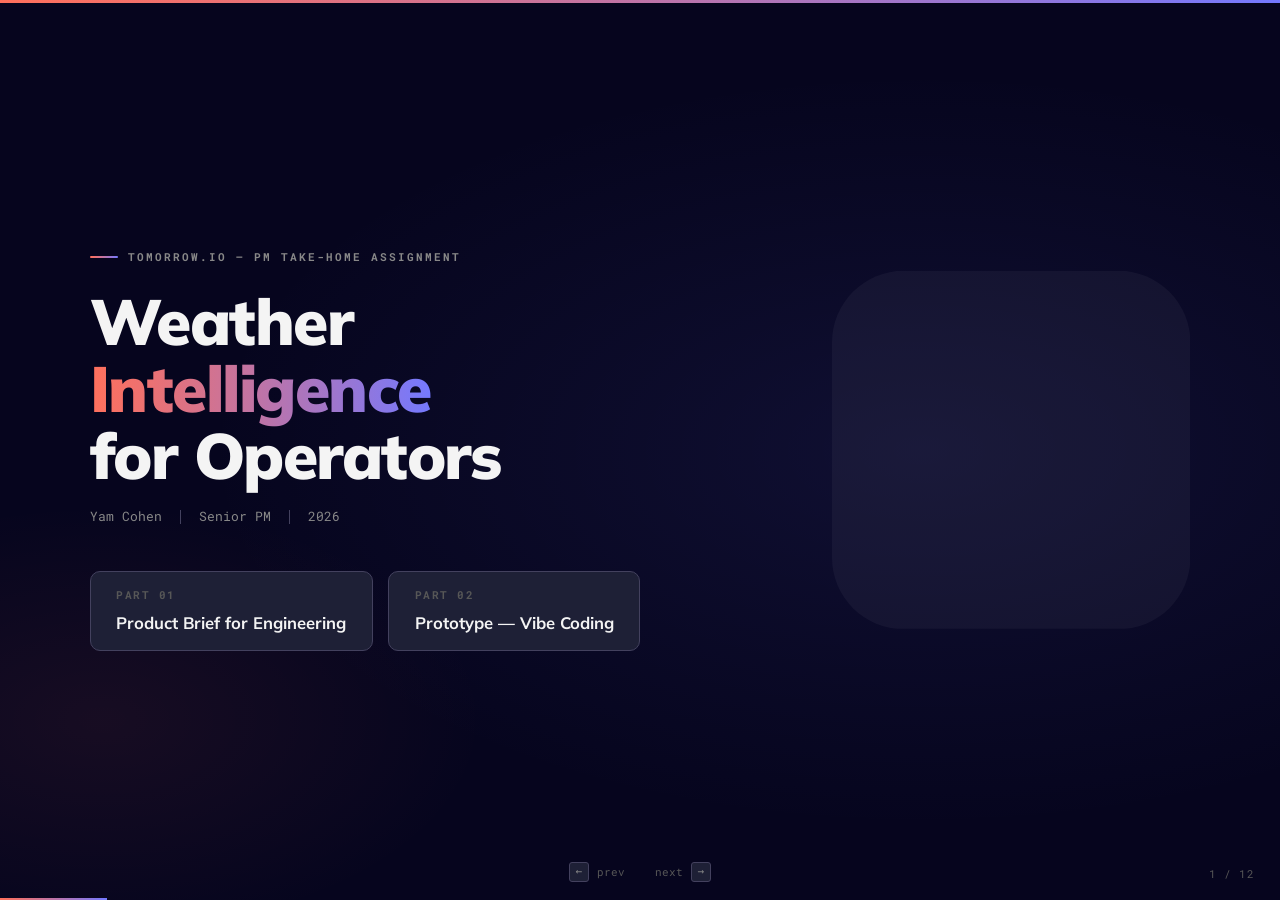
<file: presentation.html>
<!DOCTYPE html>
<html lang="en">
<head>
<meta charset="UTF-8">
<meta name="viewport" content="width=device-width, initial-scale=1.0">
<title>Tomorrow.io PM Assignment — Yam Cohen</title>
<link rel="preconnect" href="https://fonts.googleapis.com">
<link rel="preconnect" href="https://fonts.gstatic.com" crossorigin>
<link href="https://fonts.googleapis.com/css2?family=Muli:ital,wght@0,300;0,400;0,600;0,700;0,900;1,400&family=Roboto+Mono:wght@400;500&display=swap" rel="stylesheet">
<style>
/* ─── TOKENS ─────────────────────────────────────── */
:root {
  --bg-0: #06051e;
  --bg-1: #131224;
  --bg-2: #1e2036;
  --bg-3: #2b2949;
  --c1: #f4f4f4;
  --c2: #a8a8a8;
  --c3: #888888;
  --c4: #575757;
  --b1: #43415e;
  --b2: #302f4f;
  --accent: #0072f5;
  --accent-d: rgba(0,114,245,0.15);
  --hi: rgb(150,147,212);
  --hi-d: rgba(150,147,212,0.12);
  --ok: #4dceb0;
  --warn: #ff705c;
  --grad: linear-gradient(90deg,#ff705c,#ec7172 17%,#ba74ac 53%,#7479ff);
  --s0: #8fa8ff; --s1: #ffb345; --s2: #fe782c; --s3: #ff5449;

  /* fluid scale anchored to 1440px wide */
  --fs-label: clamp(10px, 0.85vw, 13px);
  --fs-body:  clamp(14px, 1.3vw,  18px);
  --fs-h3:    clamp(15px, 1.45vw, 20px);
  --fs-h2:    clamp(24px, 3.2vw,  46px);
  --fs-h1:    clamp(36px, 5vw,    72px);
  --pad-x:    clamp(60px, 7vw,   120px);
  --pad-y:    clamp(44px, 5.5vh,  68px);
  --gap:      clamp(20px, 2.5vh,  36px);
}

*, *::before, *::after { box-sizing: border-box; margin: 0; padding: 0; }

html, body {
  width: 100%; height: 100%;
  background: var(--bg-0); color: var(--c1);
  font-family: "Muli", "Helvetica Neue", Helvetica, Arial, sans-serif;
  line-height: 1.5; overflow: hidden; user-select: none;
}

/* ─── DECK ───────────────────────────────────────── */
.deck { width: 100vw; height: 100vh; position: relative; overflow: hidden; }

.slide {
  position: absolute; inset: 0;
  display: flex; flex-direction: column; justify-content: center;
  padding: var(--pad-y) var(--pad-x);
  opacity: 0; transform: translateX(48px);
  transition: opacity 0.35s ease, transform 0.35s ease;
  pointer-events: none; overflow: hidden;
}
.slide.active { opacity: 1; transform: translateX(0); pointer-events: auto; }
.slide.exit-l { opacity: 0; transform: translateX(-48px); pointer-events: none; }
.slide.exit-r { opacity: 0; transform: translateX(48px);  pointer-events: none; }
.slide::before {
  content: ''; position: absolute; top: 0; left: 0; right: 0; height: 3px;
  background: var(--grad);
}

/* ─── CHROME ─────────────────────────────────────── */
.progress-bar {
  position: fixed; bottom: 0; left: 0; height: 2px;
  background: var(--grad); transition: width 0.35s ease; z-index: 200;
}
.slide-counter {
  position: fixed; bottom: clamp(14px,2vh,22px); right: clamp(16px,2vw,28px);
  font-family: "Roboto Mono", monospace;
  font-size: var(--fs-label); color: var(--c4); letter-spacing: 0.5px; z-index: 200;
}
.nav-hint {
  position: fixed; bottom: clamp(14px,2vh,22px); left: 50%; transform: translateX(-50%);
  display: flex; align-items: center; gap: 8px;
  font-family: "Roboto Mono", monospace; font-size: var(--fs-label); color: var(--c4); z-index: 200;
}
.nav-hint kbd {
  display: inline-flex; align-items: center; justify-content: center;
  width: 20px; height: 20px; background: var(--bg-2); border: 1px solid var(--b1);
  border-radius: 3px; font-size: 11px; color: var(--c3);
}
.nav-arrow {
  position: fixed; top: 50%; transform: translateY(-50%);
  width: clamp(30px,2.5vw,42px); height: clamp(30px,2.5vw,42px);
  background: var(--bg-2); border: 1px solid var(--b1); border-radius: 6px;
  cursor: pointer; display: flex; align-items: center; justify-content: center;
  color: var(--c3); transition: background 0.14s, color 0.14s; z-index: 200;
}
.nav-arrow:hover { background: var(--bg-3); color: var(--c1); }
.nav-arrow.prev { left: clamp(8px,1vw,16px); }
.nav-arrow.next { right: clamp(8px,1vw,16px); }
.nav-arrow svg { width: clamp(14px,1.2vw,18px); height: clamp(14px,1.2vw,18px); }

/* ─── TYPOGRAPHY ─────────────────────────────────── */
.label {
  font-size: var(--fs-label); font-weight: 700; letter-spacing: 2px;
  text-transform: uppercase; font-family: "Roboto Mono", monospace;
  margin-bottom: clamp(14px,1.8vh,22px);
}
.label.blue   { color: var(--accent); }
.label.purple { color: var(--hi); }
.label.muted  { color: var(--c4); }

h1 { font-size: var(--fs-h1); font-weight: 900; line-height: 1.05; letter-spacing: -1.5px; }
h2 { font-size: var(--fs-h2); font-weight: 900; line-height: 1.1;  letter-spacing: -0.5px; margin-bottom: clamp(22px,3vh,42px); }
h3 { font-size: var(--fs-h3); font-weight: 700; line-height: 1.25; }

.grad { background: var(--grad); -webkit-background-clip: text; -webkit-text-fill-color: transparent; background-clip: text; }
.mono { font-family: "Roboto Mono", monospace; }

/* ─── ANIMATIONS ─────────────────────────────────── */
.rv { opacity: 0; transform: translateY(16px); transition: opacity 0.32s ease, transform 0.32s ease; }
.slide.active .rv             { opacity: 1; transform: translateY(0); }
.slide.active .rv:nth-child(1){ transition-delay: 0.06s; }
.slide.active .rv:nth-child(2){ transition-delay: 0.13s; }
.slide.active .rv:nth-child(3){ transition-delay: 0.20s; }
.slide.active .rv:nth-child(4){ transition-delay: 0.27s; }
.slide.active .rv:nth-child(5){ transition-delay: 0.34s; }
.slide.active .rv:nth-child(6){ transition-delay: 0.41s; }

/* ─── SHARED PIECES ──────────────────────────────── */
.card {
  background: var(--bg-2); border: 1px solid var(--b2); border-radius: clamp(8px,0.8vw,12px);
  padding: clamp(22px,2.8vh,38px) clamp(22px,2.4vw,34px);
}
.card p, .card li { font-size: var(--fs-body); color: var(--c2); line-height: 1.7; }
.card p strong, .card li strong { color: var(--c1); }

.chip {
  display: inline-flex; align-items: center; gap: 5px;
  border-radius: 20px; padding: clamp(3px,0.4vh,5px) clamp(10px,1vw,14px);
  font-size: clamp(11px,0.9vw,13px); font-weight: 700; flex-shrink: 0;
}
.chip.red    { background: rgba(255,84,73,0.10);  border: 1px solid rgba(255,84,73,0.30);  color: var(--s3); }
.chip.amber  { background: rgba(255,179,69,0.10); border: 1px solid rgba(255,179,69,0.30); color: var(--s1); }
.chip.blue   { background: var(--accent-d);       border: 1px solid rgba(0,114,245,0.30);  color: var(--accent); }
.chip.plain  { background: var(--bg-3);           border: 1px solid var(--b1);             color: var(--c2); }

/* ═══════════════════════════════════════════════════
   SLIDE 1 — COVER
═══════════════════════════════════════════════════ */
#s1 {
  justify-content: center; align-items: flex-start;
  background:
    radial-gradient(ellipse 80% 60% at 72% 50%, rgba(116,121,255,0.09) 0%, transparent 70%),
    radial-gradient(ellipse 50% 40% at 8% 80%,  rgba(255,112,92,0.07)  0%, transparent 60%),
    var(--bg-0);
}
.eyebrow {
  font-size: var(--fs-label); font-weight: 700; letter-spacing: 2px; text-transform: uppercase;
  color: var(--c3); font-family: "Roboto Mono", monospace;
  margin-bottom: clamp(20px,2.5vh,36px);
  display: flex; align-items: center; gap: 10px;
}
.eyebrow::before {
  content: ''; display: inline-block; width: 28px; height: 2px;
  background: var(--grad); border-radius: 1px;
}
.cover-meta {
  display: flex; align-items: center; gap: 18px; margin-top: clamp(8px,1vh,14px);
  font-size: clamp(12px,1vw,15px); color: var(--c3); font-family: "Roboto Mono", monospace;
}
.cover-meta-div { width: 1px; height: 14px; background: var(--b1); }
.cover-parts { display: flex; gap: clamp(10px,1.2vw,18px); margin-top: clamp(40px,5vh,70px); }
.cpart {
  background: var(--bg-2); border: 1px solid var(--b1); border-radius: 10px;
  padding: clamp(14px,1.6vh,22px) clamp(18px,2vw,28px); min-width: clamp(180px,16vw,240px);
}
.cpart-num {
  font-size: var(--fs-label); font-weight: 700; letter-spacing: 1.5px; text-transform: uppercase;
  color: var(--c4); font-family: "Roboto Mono", monospace; margin-bottom: 8px;
}
.cpart-name { font-size: clamp(14px,1.3vw,18px); font-weight: 700; }
.cover-bg-logo {
  position: absolute; right: 7vw; top: 50%; transform: translateY(-50%);
  opacity: 0.04; pointer-events: none; width: clamp(240px,28vw,420px); height: auto;
}

/* ═══════════════════════════════════════════════════
   SLIDE 3 — FEATURES
═══════════════════════════════════════════════════ */
.feat-grid {
  display: grid; grid-template-columns: repeat(3, 1fr);
  gap: var(--gap); align-items: stretch;
}
.feat-item {
  background: var(--bg-2); border: 1px solid var(--b2);
  border-radius: clamp(8px,0.8vw,12px);
  padding: clamp(24px,3vh,40px) clamp(22px,2.4vw,32px);
  display: flex; gap: clamp(14px,1.4vw,22px); align-items: flex-start;
}
.feat-icon {
  width: clamp(36px,3.2vw,48px); height: clamp(36px,3.2vw,48px);
  flex-shrink: 0; border-radius: clamp(8px,0.7vw,10px);
  display: flex; align-items: center; justify-content: center;
}
.feat-icon svg { width: clamp(16px,1.4vw,22px); height: clamp(16px,1.4vw,22px); }
.feat-icon.bl { background: var(--accent-d); }
.feat-icon.pu { background: var(--hi-d); }
.feat-icon.am { background: rgba(255,179,69,0.12); }
.feat-icon.gr { background: rgba(77,206,176,0.12); }
.feat-item h3 { margin-bottom: clamp(8px,1vh,14px); }
.feat-item p  { font-size: var(--fs-body); color: var(--c2); line-height: 1.6; }

/* ═══════════════════════════════════════════════════
   SLIDE 5 — CHAT
═══════════════════════════════════════════════════ */
.chat-wrap { flex: 1; display: flex; align-items: center; justify-content: center; }
.chat-box {
  background: var(--bg-1); border: 1px solid var(--b1);
  border-radius: clamp(12px,1.2vw,18px);
  padding: clamp(18px,2vh,28px) clamp(20px,2.2vw,32px);
  display: flex; flex-direction: column; gap: clamp(14px,1.6vh,22px);
  width: 100%; max-width: clamp(500px,52vw,740px);
}
.chat-hdr {
  display: flex; align-items: center; gap: 12px;
  padding-bottom: clamp(12px,1.4vh,18px); border-bottom: 1px solid var(--b2);
}
.chat-hdr-av {
  width: clamp(30px,2.6vw,40px); height: clamp(30px,2.6vw,40px); border-radius: 50%;
  background: var(--grad); display: flex; align-items: center; justify-content: center;
  font-size: clamp(11px,1vw,14px); font-weight: 900; color: white; flex-shrink: 0;
}
.chat-hdr-name { font-size: clamp(14px,1.3vw,18px); font-weight: 700; }
.chat-hdr-sub  { font-size: clamp(11px,0.95vw,14px); color: var(--c3); }
.chat-msg { display: flex; gap: clamp(10px,1vw,14px); align-items: flex-start; }
.chat-av {
  width: clamp(28px,2.4vw,38px); height: clamp(28px,2.4vw,38px); border-radius: 50%;
  flex-shrink: 0; display: flex; align-items: center; justify-content: center;
  font-size: clamp(10px,0.9vw,13px); font-weight: 900;
}
.chat-av.ai   { background: var(--grad); color: white; }
.chat-av.user { background: var(--accent); color: white; }
.bubble {
  background: var(--bg-3); border-radius: 4px clamp(10px,1vw,14px) clamp(10px,1vw,14px) clamp(10px,1vw,14px);
  padding: clamp(10px,1.1vh,15px) clamp(14px,1.4vw,20px);
  font-size: var(--fs-body); color: var(--c1); line-height: 1.6; max-width: 88%;
}
.bubble.me {
  background: var(--accent-d); border: 1px solid rgba(0,114,245,0.25);
  border-radius: clamp(10px,1vw,14px) clamp(10px,1vw,14px) 4px clamp(10px,1vw,14px);
  margin-left: auto;
}
.ltag {
  display: inline-block; padding: 2px clamp(6px,0.6vw,9px); border-radius: 4px;
  font-size: clamp(12px,1.05vw,15px); font-weight: 700; margin: 0 2px;
}
.denver  { background: rgba(255,179,69,0.15); color: var(--s1); }
.telaviv { background: rgba(143,168,255,0.15); color: var(--s0); }

/* ═══════════════════════════════════════════════════
   SLIDE 6 — IMPACT SCORE
═══════════════════════════════════════════════════ */
.signal {
  display: flex; align-items: center; gap: clamp(14px,1.4vw,22px);
  background: var(--bg-2); border: 1px solid var(--b2);
  border-radius: clamp(8px,0.8vw,12px);
  padding: clamp(20px,2.6vh,34px) clamp(20px,2.2vw,30px);
  position: relative; overflow: hidden;
}
.signal::before { content: ''; position: absolute; top: 0; bottom: 0; left: 0; width: 4px; }
.signal.hi::before { background: var(--s3); }
.signal.md::before { background: var(--s1); }
.signal.lo::before { background: var(--s0); }
.sig-num {
  font-size: clamp(20px,2.2vw,30px); font-weight: 900;
  width: clamp(36px,3.2vw,48px); flex-shrink: 0; text-align: center; line-height: 1;
}
.sig-num.hi { color: var(--s3); }
.sig-num.md { color: var(--s1); }
.sig-num.lo { color: var(--s0); }
.sig-body { flex: 1; }
.sig-body h3 { margin-bottom: clamp(3px,0.4vh,6px); }
.sig-body p  { font-size: var(--fs-body); color: var(--c2); line-height: 1.5; }
.tags { display: flex; flex-wrap: wrap; gap: 5px; margin-top: clamp(6px,0.7vh,10px); }
.tag {
  font-size: clamp(10px,0.85vw,12px); font-weight: 600;
  background: var(--bg-3); border: 1px solid var(--b1);
  border-radius: 4px; padding: 2px 7px; color: var(--c2);
  font-family: "Roboto Mono", monospace;
}
.callout {
  background: rgba(77,206,176,0.06); border: 1px solid rgba(77,206,176,0.22);
  border-radius: clamp(6px,0.7vw,10px);
  padding: clamp(12px,1.4vh,18px) clamp(14px,1.6vw,22px);
  display: flex; align-items: center; gap: 12px;
  font-size: var(--fs-body); color: var(--c2);
}
.callout svg { flex-shrink: 0; color: var(--ok); width: clamp(16px,1.4vw,22px); height: clamp(16px,1.4vw,22px); }

/* ═══════════════════════════════════════════════════
   SLIDE 7 — DISCOVERY
═══════════════════════════════════════════════════ */
.badge-row {
  display: flex; gap: clamp(36px,5vw,72px);
  justify-content: center; margin: clamp(22px,3vh,40px) 0;
}
.badge-state { display: flex; flex-direction: column; align-items: center; gap: clamp(8px,1vh,14px); }
.badge-wrap  { position: relative; }
.badge-icon {
  width: clamp(52px,5vw,72px); height: clamp(52px,5vw,72px);
  background: var(--bg-2); border: 1px solid var(--b1);
  border-radius: clamp(10px,1vw,16px);
  display: flex; align-items: center; justify-content: center;
}
.badge-icon svg { width: clamp(22px,2vw,30px); height: clamp(22px,2vw,30px); color: var(--c2); }
.bdot {
  position: absolute; top: clamp(4px,0.4vw,6px); right: clamp(4px,0.4vw,6px);
  width: clamp(9px,0.8vw,13px); height: clamp(9px,0.8vw,13px);
  border-radius: 50%; border: 2px solid var(--bg-2);
}
.bdot.none   { background: transparent; border-color: transparent; }
.bdot.medium { background: var(--s1); }
.bdot.high   { background: var(--s3); animation: pulse 1.6s ease-in-out infinite; }
@keyframes pulse { 0%,100%{opacity:1;transform:scale(1)} 50%{opacity:0.4;transform:scale(0.72)} }
.blabel {
  font-size: clamp(11px,0.9vw,13px); font-weight: 700; text-align: center;
  font-family: "Roboto Mono", monospace; letter-spacing: 0.5px;
}
.blabel.none   { color: var(--c4); }
.blabel.medium { color: var(--s1); }
.blabel.high   { color: var(--s3); }

.rule {
  display: flex; align-items: flex-start; gap: clamp(12px,1.2vw,18px);
  background: var(--bg-2); border: 1px solid var(--b2);
  border-radius: clamp(8px,0.8vw,12px);
  padding: clamp(20px,2.6vh,34px) clamp(20px,2.2vw,30px);
}
.rnum {
  width: clamp(22px,2vw,30px); height: clamp(22px,2vw,30px); border-radius: 50%; flex-shrink: 0;
  background: var(--hi-d); border: 1px solid rgba(150,147,212,0.25);
  display: flex; align-items: center; justify-content: center;
  font-size: clamp(10px,0.85vw,12px); font-weight: 700; color: var(--hi);
  font-family: "Roboto Mono", monospace;
}
.rule p { font-size: var(--fs-body); color: var(--c2); line-height: 1.55; }
.rule p strong { color: var(--c1); }

/* ═══════════════════════════════════════════════════
   SLIDE 8 — METRICS
═══════════════════════════════════════════════════ */
.metrics {
  display: grid; grid-template-columns: repeat(4,1fr);
  gap: var(--gap);
}
.mcard {
  background: var(--bg-2); border: 1px solid var(--b2);
  border-radius: clamp(8px,0.8vw,12px);
  padding: clamp(22px,3vh,40px) clamp(16px,1.6vw,24px);
  display: flex; flex-direction: column; gap: clamp(8px,1vh,14px);
}
.mcard.hi { border-color: rgba(0,114,245,0.4); background: rgba(0,114,245,0.05); }
.mnum {
  font-size: clamp(32px,3.8vw,52px); font-weight: 900; line-height: 1;
}
.mnum.g { background: var(--grad); -webkit-background-clip: text; -webkit-text-fill-color: transparent; background-clip: text; }
.mlabel { font-size: clamp(13px,1.15vw,16px); color: var(--c2); line-height: 1.4; }
.mqual  { font-size: clamp(10px,0.85vw,12px); color: var(--c3); font-family: "Roboto Mono", monospace; }
.mnote {
  background: var(--bg-1); border: 1px solid var(--b2);
  border-radius: clamp(8px,0.8vw,12px);
  padding: clamp(18px,2.2vh,30px) clamp(20px,2.2vw,30px);
  font-size: var(--fs-body); color: var(--c2); line-height: 1.7;
  margin-top: var(--gap);
}
.mnote strong { color: var(--c1); }

/* ═══════════════════════════════════════════════════
   SLIDE 9 — PROTOTYPE
═══════════════════════════════════════════════════ */
.zones {
  display: grid; grid-template-columns: repeat(3,1fr);
  gap: var(--gap); align-items: stretch;
}
.zone {
  background: var(--bg-2); border: 1px solid var(--b2);
  border-radius: clamp(8px,0.8vw,12px);
  padding: clamp(24px,3vh,38px) clamp(22px,2.4vw,32px);
  display: flex; flex-direction: column; gap: clamp(10px,1.2vh,18px);
}
.znum {
  width: clamp(24px,2.2vw,32px); height: clamp(24px,2.2vw,32px); border-radius: 50%;
  display: flex; align-items: center; justify-content: center;
  font-size: clamp(10px,0.85vw,13px); font-weight: 900; font-family: "Roboto Mono", monospace;
}
.znum.z1 { background: var(--accent-d); color: var(--accent); }
.znum.z2 { background: var(--hi-d); color: var(--hi); }
.znum.z3 { background: rgba(77,206,176,0.12); color: var(--ok); }
.zone p { font-size: var(--fs-body); color: var(--c2); line-height: 1.55; }

.plink {
  display: flex; align-items: center; gap: clamp(14px,1.4vw,22px);
  background: rgba(0,114,245,0.07); border: 1px solid rgba(0,114,245,0.25);
  border-radius: clamp(8px,0.8vw,12px); padding: clamp(14px,1.6vh,22px) clamp(18px,2vw,26px);
  margin-top: var(--gap);
}
.purl { flex: 1; font-family: "Roboto Mono", monospace; font-size: clamp(13px,1.1vw,16px); color: var(--accent); }
.btn {
  display: inline-flex; align-items: center; gap: 7px;
  background: var(--accent); color: white; border: none; border-radius: 6px;
  padding: clamp(9px,1vh,13px) clamp(16px,1.6vw,22px);
  font-size: clamp(13px,1.1vw,16px); font-weight: 700;
  cursor: pointer; font-family: "Muli", sans-serif;
  text-decoration: none; flex-shrink: 0; transition: background 0.14s;
}
.btn:hover { background: #0f7fff; }
.btn svg { width: clamp(13px,1.1vw,16px); height: clamp(13px,1.1vw,16px); }

/* ═══════════════════════════════════════════════════
   SLIDE 8 — HOW WE BUILT IT
═══════════════════════════════════════════════════ */
.build-flow {
  display: grid; grid-template-columns: 1fr auto 1fr;
  gap: clamp(14px,1.6vw,24px); align-items: stretch;
  margin-bottom: var(--gap);
}
.bstep-arrow { align-self: center; }
.build-step {
  background: var(--bg-2); border: 1px solid var(--b2);
  border-radius: clamp(8px,0.8vw,12px);
  padding: clamp(22px,2.6vh,36px) clamp(20px,2.2vw,30px);
}
.build-step.hi {
  border-color: rgba(116,121,255,0.35);
  background: rgba(116,121,255,0.06);
}
.bstep-hdr {
  display: flex; align-items: center; gap: clamp(8px,0.9vw,14px);
  margin-bottom: clamp(10px,1.2vh,16px);
}
.bstep-num {
  font-family: "Roboto Mono", monospace; font-size: clamp(9px,0.8vw,11px);
  font-weight: 700; letter-spacing: 1.5px; text-transform: uppercase;
  background: var(--bg-3); color: var(--c3); border: 1px solid var(--b1);
  padding: 3px 9px; border-radius: 4px; white-space: nowrap; flex-shrink: 0;
}
.bstep-num.hi { background: var(--hi-d); color: var(--hi); border-color: rgba(116,121,255,0.3); }
.bstep-hdr h3 { margin: 0; }
.build-step p { font-size: var(--fs-body); color: var(--c2); line-height: 1.6; }
.bstep-arrow {
  display: flex; align-items: center; justify-content: center;
  color: var(--c4); flex-shrink: 0;
}
.bstep-arrow svg { width: clamp(20px,1.8vw,28px); height: clamp(20px,1.8vw,28px); }

/* ═══════════════════════════════════════════════════
   SLIDE 10 — CHOICES
═══════════════════════════════════════════════════ */
.flow {
  display: flex; align-items: center; gap: clamp(10px,1vw,18px);
  justify-content: center; margin: clamp(20px,2.8vh,40px) 0;
}
.fnode {
  background: var(--bg-2); border: 1px solid var(--b1);
  border-radius: clamp(8px,0.8vw,12px);
  padding: clamp(12px,1.3vh,18px) clamp(14px,1.6vw,22px);
  text-align: center; min-width: clamp(100px,10vw,140px);
}
.fnode-icon  { font-size: clamp(18px,1.8vw,26px); margin-bottom: clamp(4px,0.5vh,7px); }
.fnode-label { font-size: clamp(12px,1vw,15px); font-weight: 700; }
.fnode-sub   { font-size: clamp(10px,0.85vw,12px); color: var(--c3); margin-top: 3px; }
.fnode.hi    { border-color: var(--accent); background: var(--accent-d); }
.fnode.hi .fnode-label { color: var(--accent); }
.farrow { color: var(--c4); font-size: clamp(16px,1.6vw,22px); flex-shrink: 0; }

.cg { display: grid; grid-template-columns: 1fr 1fr; gap: var(--gap); align-items: stretch; max-width: 100%; }
.ci {
  background: var(--bg-2); border: 1px solid var(--b2);
  border-radius: clamp(8px,0.8vw,12px);
  padding: clamp(22px,2.8vh,38px) clamp(22px,2.4vw,32px);
}
.ci.dim { opacity: 0.58; }
.cbadge {
  display: inline-flex; align-items: center;
  font-size: clamp(9px,0.8vw,11px); font-weight: 700; letter-spacing: 1px; text-transform: uppercase;
  padding: 3px 8px; border-radius: 3px; margin-bottom: clamp(6px,0.8vh,10px);
  font-family: "Roboto Mono", monospace;
}
.cbadge.p { background: var(--accent-d); color: var(--accent); }
.cbadge.s { background: var(--bg-3); color: var(--c3); }
.ci h3 { margin-bottom: clamp(5px,0.6vh,8px); }
.ci p  { font-size: var(--fs-body); color: var(--c2); line-height: 1.55; }

/* ═══════════════════════════════════════════════════
   SLIDE 8 — PART 02 DIVIDER
═══════════════════════════════════════════════════ */
#s8 {
  justify-content: center; align-items: flex-start;
  background:
    radial-gradient(ellipse 80% 60% at 74% 50%, rgba(116,121,255,0.13) 0%, transparent 70%),
    radial-gradient(ellipse 50% 40% at 6% 75%,  rgba(116,121,255,0.06) 0%, transparent 60%),
    var(--bg-0);
}
#s8 .part-desc {
  font-size: var(--fs-h3); color: var(--c2); line-height: 1.55;
  max-width: clamp(380px,44vw,580px); margin-bottom: clamp(28px,3.5vh,50px);
}

/* ═══════════════════════════════════════════════════
   SLIDE 12 — SUMMARY
═══════════════════════════════════════════════════ */
#s12 {
  justify-content: center; align-items: flex-start;
  background: radial-gradient(ellipse 70% 60% at 80% 50%, rgba(116,121,255,0.08) 0%, transparent 70%), var(--bg-0);
}
.sumgrid {
  display: grid; grid-template-columns: repeat(3,1fr);
  gap: clamp(16px,2vw,28px); margin-top: clamp(24px,3vh,42px);
}
.sumcard {
  background: var(--bg-2); border: 1px solid var(--b1);
  border-radius: clamp(10px,1vw,16px);
  padding: clamp(28px,3.6vh,50px) clamp(24px,2.6vw,36px);
  position: relative; overflow: hidden;
}
.sumcard::after { content: ''; position: absolute; bottom: 0; left: 0; right: 0; height: 2px; }
.sumcard.c1::after { background: var(--s2); }
.sumcard.c2::after { background: var(--hi); }
.sumcard.c3::after { background: var(--ok); }
.sumcard-icon { font-size: clamp(24px,2.4vw,34px); margin-bottom: clamp(10px,1.2vh,18px); }
.sumcard h3 { font-size: clamp(17px,1.7vw,23px); font-weight: 900; margin-bottom: clamp(6px,0.8vh,10px); }
.sumcard p  { font-size: clamp(14px,1.2vw,17px); color: var(--c2); line-height: 1.6; }
.tagline {
  font-size: clamp(22px,3vw,40px); font-weight: 900; line-height: 1.18;
  letter-spacing: -0.4px; margin-top: clamp(28px,3.5vh,50px);
}
.byline {
  display: flex; align-items: center; gap: 16px;
  margin-top: clamp(20px,2.5vh,34px);
}
.byline-ln { height: 1px; flex: 1; background: var(--b2); }
.byline span { font-size: clamp(11px,0.9vw,13px); color: var(--c4); font-family: "Roboto Mono", monospace; }
</style>
</head>
<body>
<div class="deck" id="deck">

<!-- ═══ 1 — COVER ════════════════════════════════ -->
<section class="slide active" id="s1">
  <div class="eyebrow rv">Tomorrow.io — PM Take-Home Assignment</div>
  <h1 class="rv" style="margin-bottom:clamp(8px,1vh,14px);">
    Weather<br><span class="grad">Intelligence</span><br>for Operators
  </h1>
  <div class="cover-meta rv">
    <span>Yam Cohen</span>
    <span class="cover-meta-div"></span>
    <span class="mono">Senior PM</span>
    <span class="cover-meta-div"></span>
    <span class="mono">2026</span>
  </div>
  <div class="cover-parts rv">
    <div class="cpart">
      <div class="cpart-num">Part 01</div>
      <div class="cpart-name">Product Brief for Engineering</div>
    </div>
    <div class="cpart">
      <div class="cpart-num">Part 02</div>
      <div class="cpart-name">Prototype — Vibe Coding</div>
    </div>
  </div>
  <svg class="cover-bg-logo" viewBox="0 0 400 400" fill="none">
    <rect width="400" height="400" rx="80" fill="white"/>
    <path d="M100 130h200M200 130v140" stroke="white" stroke-width="30" stroke-linecap="round"/>
  </svg>
</section>

<!-- ═══ 2 — PROBLEM ══════════════════════════════ -->
<section class="slide" id="s2">
  <div class="label blue rv">Part 01 — The Problem</div>
  <h2 class="rv">No quick way to <span class="grad">check all locations</span></h2>

  <div style="display:flex;flex-direction:column;gap:var(--gap);">
    <div class="card rv">
      <p>Users with multiple saved locations <strong>open each one individually.</strong>
         There is no quick way to see which location needs attention today.</p>
    </div>
    <div class="card rv" style="border-color:rgba(255,112,92,0.3);background:rgba(255,112,92,0.04);">
      <p><strong style="color:var(--s2)">Alerts only appear for emergencies.</strong> The common case is missed:
         nothing is critical, but is anything <em>worth checking?</em></p>
    </div>
    <div class="card rv" style="border-color:rgba(255,84,73,0.3);background:rgba(255,84,73,0.04);">
      <p><strong style="color:var(--s3)">Send too many alerts — and users ignore all of them.</strong> More notifications does not mean more awareness. Users stop paying attention, and the product loses value.</p>
    </div>
  </div>
</section>

<!-- ═══ 3 — FEATURES ═════════════════════════════ -->
<section class="slide" id="s3">
  <div class="label blue rv">Part 01 — What We're Building</div>
  <h2 class="rv">Three <span class="grad">core behaviors</span></h2>

  <div class="feat-grid rv">
    <div class="feat-item">
      <div class="feat-icon bl">
        <svg viewBox="0 0 24 24" fill="none" stroke="var(--accent)" stroke-width="2.5" stroke-linecap="round" stroke-linejoin="round"><path d="M8 6l4-4 4 4M12 2v13"/><path d="M20 16.7A5 5 0 0 1 7.3 20"/></svg>
      </div>
      <div>
        <h3>Automatic Summary</h3>
        <p>Shows a 7-day outlook across <strong>all saved locations</strong>. No questions needed.</p>
      </div>
    </div>
    <div class="feat-item">
      <div class="feat-icon am">
        <svg viewBox="0 0 24 24" fill="none" stroke="var(--s1)" stroke-width="2.5" stroke-linecap="round" stroke-linejoin="round"><polyline points="22,12 18,12 15,21 9,3 6,12 2,12"/></svg>
      </div>
      <div>
        <h3>Impact Ranking</h3>
        <p>Shows the <strong>top 2–3 locations</strong> with the highest risk. Users can ask for more.</p>
      </div>
    </div>
    <div class="feat-item">
      <div class="feat-icon pu">
        <svg viewBox="0 0 24 24" fill="none" stroke="var(--hi)" stroke-width="2.5" stroke-linecap="round" stroke-linejoin="round"><path d="M21 15a2 2 0 0 1-2 2H7l-4 4V5a2 2 0 0 1 2-2h14a2 2 0 0 1 2 2z"/></svg>
      </div>
      <div>
        <h3>Follow-up Q&amp;A</h3>
        <p>Ask follow-up questions about a specific <strong>location, day, or condition</strong>.</p>
      </div>
    </div>
  </div>
</section>

<!-- ═══ 4 — CHAT ══════════════════════════════════ -->
<section class="slide" id="s4">
  <div class="label blue rv">Part 01 — Example Interaction</div>
  <h2 class="rv">What it feels like to <span class="grad">use it</span></h2>

  <div class="chat-wrap rv">
    <div class="chat-box">
      <div class="chat-hdr">
        <div class="chat-hdr-av">G</div>
        <div>
          <div class="chat-hdr-name">Gale</div>
          <div class="chat-hdr-sub">AI weather advisor · 6 locations active</div>
        </div>
      </div>
      <div class="chat-msg">
        <div class="chat-av ai">G</div>
        <div class="bubble">
          Two of your six locations are notable this week.
          <span class="ltag denver">Denver</span> has a <strong style="color:var(--s1)">flood risk Tuesday</strong> — 60 mm of rain expected.
          <span class="ltag telaviv">Tel Aviv</span> has <strong style="color:var(--s0)">very high pollen</strong> through Wednesday.
          The other four look quiet.
        </div>
      </div>
      <div class="chat-msg" style="justify-content:flex-end;">
        <div class="bubble me">What about wind in Denver?</div>
        <div class="chat-av user">Y</div>
      </div>
      <div class="chat-msg">
        <div class="chat-av ai">G</div>
        <div class="bubble">
          Wind is mild — under <strong>20 km/h</strong> all week. The concern is the <strong style="color:var(--s1)">rain</strong>, not the wind.
        </div>
      </div>
    </div>
  </div>
</section>

<!-- ═══ 5 — IMPACT SCORE ══════════════════════════ -->
<section class="slide" id="s5">
  <div class="label blue rv">Part 01 — Impact Score</div>
  <h2 class="rv">How we <span class="grad">rank</span> locations</h2>

  <div style="display:flex;flex-direction:column;gap:var(--gap);">
    <div class="signal hi rv">
      <div class="sig-num hi">①</div>
      <div class="sig-body">
        <h3>Active severe-weather alerts <span style="font-size:var(--fs-label);font-family:'Roboto Mono',monospace;color:var(--c3);font-weight:400;letter-spacing:0.5px;">Events API</span></h3>
      </div>
      <div class="chip red">Highest weight</div>
    </div>
    <div class="signal md rv">
      <div class="sig-num md">②</div>
      <div class="sig-body">
        <h3>Weather values that pass a dangerous threshold</h3>
        <div class="tags" style="margin-top:clamp(10px,1.2vh,16px);">
          <span class="tag">Temp extremes · heat stress index</span>
          <span class="tag">Heavy precip · snow · freezing rain · hail</span>
          <span class="tag">Flood index · fire index · lightning</span>
          <span class="tag">Wind — sustained + gusts</span>
          <span class="tag">Air quality · pollen</span>
          <span class="tag">Low visibility (fog) · extreme UV</span>
        </div>
      </div>
      <div class="chip amber">Mid weight</div>
    </div>
    <div class="signal lo rv">
      <div class="sig-num lo">③</div>
      <div class="sig-body">
        <h3>Unusual weather vs. normal patterns</h3>
        <p>Unusually cold weather <strong>after a warm week</strong> ranks higher than a regular cold period.</p>
      </div>
      <div class="chip blue">Lower weight</div>
    </div>
    <div class="callout rv">
      <svg viewBox="0 0 24 24" fill="none" stroke="currentColor" stroke-width="2.5" stroke-linecap="round" stroke-linejoin="round">
        <circle cx="12" cy="12" r="3"/><path d="M19.4 15a1.65 1.65 0 0 0 .33 1.82l.06.06a2 2 0 1 1-2.83 2.83l-.06-.06a1.65 1.65 0 0 0-1.82-.33 1.65 1.65 0 0 0-1 1.51V21a2 2 0 1 1-4 0v-.09A1.65 1.65 0 0 0 9 19.4a1.65 1.65 0 0 0-1.82.33l-.06.06a2 2 0 1 1-2.83-2.83l.06-.06A1.65 1.65 0 0 0 4.68 15a1.65 1.65 0 0 0-1.51-1H3a2 2 0 1 1 0-4h.09A1.65 1.65 0 0 0 4.6 9a1.65 1.65 0 0 0-.33-1.82l-.06-.06a2 2 0 1 1 2.83-2.83l.06.06A1.65 1.65 0 0 0 9 4.68a1.65 1.65 0 0 0 1-1.51V3a2 2 0 1 1 4 0v.09a1.65 1.65 0 0 0 1 1.51 1.65 1.65 0 0 0 1.82-.33l.06-.06a2 2 0 1 1 2.83 2.83l-.06.06A1.65 1.65 0 0 0 19.4 9a1.65 1.65 0 0 0 1.51 1H21a2 2 0 1 1 0 4h-.09a1.65 1.65 0 0 0-1.51 1z"/>
      </svg>
      <span>All thresholds are <strong style="color:var(--ok)">adjustable after launch — no new release needed.</strong> We tune them based on how real users respond.</span>
    </div>
  </div>
</section>

<!-- ═══ 6 — DISCOVERY ═════════════════════════════ -->
<section class="slide" id="s6">
  <div class="label blue rv">Part 01 — Discovery</div>
  <h2 class="rv">A badge that <span class="grad">only shows when it matters</span></h2>

  <div class="badge-row rv">
    <div class="badge-state">
      <div class="badge-wrap">
        <div class="badge-icon"><svg viewBox="0 0 24 24" fill="none" stroke="currentColor" stroke-width="2" stroke-linecap="round" stroke-linejoin="round"><path d="M21 15a2 2 0 0 1-2 2H7l-4 4V5a2 2 0 0 1 2-2h14a2 2 0 0 1 2 2z"/></svg></div>
        <span class="bdot none"></span>
      </div>
      <div class="blabel none">Quiet — no badge</div>
    </div>
    <div class="badge-state">
      <div class="badge-wrap">
        <div class="badge-icon"><svg viewBox="0 0 24 24" fill="none" stroke="currentColor" stroke-width="2" stroke-linecap="round" stroke-linejoin="round"><path d="M21 15a2 2 0 0 1-2 2H7l-4 4V5a2 2 0 0 1 2-2h14a2 2 0 0 1 2 2z"/></svg></div>
        <span class="bdot medium"></span>
      </div>
      <div class="blabel medium">Medium — amber</div>
    </div>
    <div class="badge-state">
      <div class="badge-wrap">
        <div class="badge-icon"><svg viewBox="0 0 24 24" fill="none" stroke="currentColor" stroke-width="2" stroke-linecap="round" stroke-linejoin="round"><path d="M21 15a2 2 0 0 1-2 2H7l-4 4V5a2 2 0 0 1 2-2h14a2 2 0 0 1 2 2z"/></svg></div>
        <span class="bdot high"></span>
      </div>
      <div class="blabel high">High — red pulse</div>
    </div>
  </div>

  <div style="display:flex;flex-direction:column;gap:var(--gap);" class="rv">
    <div class="rule">
      <div class="rnum">1</div>
      <p><strong>No badge when everything is calm.</strong> Only shows when there is something worth opening.</p>
    </div>
    <div class="rule">
      <div class="rnum">2</div>
      <p><strong>Goes away once opened.</strong> Comes back only if the weather gets <em>worse</em> — not just stays the same.</p>
    </div>
    <div class="rule">
      <div class="rnum">3</div>
      <p><strong>Badge rules planned as a separate task</strong> — so they do not delay shipping the main feature.</p>
    </div>
  </div>
</section>

<!-- ═══ 7 — METRICS ══════════════════════════════ -->
<section class="slide" id="s7">
  <div class="label blue rv">Part 01 — Success</div>
  <h2 class="rv">How we'll know <span class="grad">it worked</span></h2>

  <div class="metrics rv">
    <div class="mcard hi">
      <div style="font-size:clamp(9px,0.8vw,11px);font-weight:700;letter-spacing:1.5px;text-transform:uppercase;color:var(--c3);font-family:'Roboto Mono',monospace;margin-bottom:clamp(6px,0.8vh,10px);">2+ saved locations</div>
      <div class="mlabel" style="margin-bottom:clamp(10px,1.2vh,16px);">% of eligible users using chat</div>
      <div style="display:flex;gap:clamp(16px,1.8vw,28px);align-items:flex-end;">
        <div>
          <div class="mnum g">30%</div>
          <div class="mqual">week 1</div>
        </div>
        <div>
          <div class="mnum g">50%</div>
          <div class="mqual">month 1</div>
        </div>
      </div>
    </div>
    <div class="mcard">
      <div class="mnum">40%</div>
      <div class="mlabel">Weekly return rate among adopters</div>
      <div class="mqual">retention</div>
    </div>
    <div class="mcard">
      <div class="mnum">≥1</div>
      <div class="mlabel">Avg. follow-up questions per session</div>
      <div class="mqual">signal users go deeper</div>
    </div>
    <div class="mcard">
      <div class="mnum">70%</div>
      <div class="mlabel">Summary thumbs-up rate</div>
      <div class="mqual">from users who rated it</div>
    </div>
  </div>

  <div class="mnote rv">
    <strong>Eligible users = those with 2 or more saved locations.</strong> Comparing week 1 to month 1 tells us if users keep coming back — or just tried it once. At least <strong>1 follow-up question per session</strong> signals real engagement, not just a glance.
  </div>
</section>

<!-- ═══ 8 — PART 02 DIVIDER ══════════════════════ -->
<section class="slide" id="s8">
  <div class="eyebrow rv">Part 02</div>
  <h1 class="rv">The <span class="grad">Prototype</span></h1>
  <p class="part-desc rv">A working dashboard built in a single afternoon — using Claude to extract Tomorrow.io's design language and generate a native-looking mock.</p>
  <div class="cover-parts rv">
    <div class="cpart">
      <div class="cpart-num">First</div>
      <div class="cpart-name">How it was built</div>
    </div>
    <div class="cpart">
      <div class="cpart-num">Then</div>
      <div class="cpart-name">The prototype</div>
    </div>
    <div class="cpart">
      <div class="cpart-num">Then</div>
      <div class="cpart-name">Design rationale</div>
    </div>
  </div>
</section>

<!-- ═══ 9 — HOW WE BUILT IT ══════════════════════ -->
<section class="slide" id="s9">
  <div class="label purple rv">Part 02 — Prototype</div>
  <h2 class="rv">From design scan to <span class="grad">working mock</span></h2>

  <div class="build-flow rv">
    <div class="build-step">
      <div class="bstep-hdr">
        <div class="bstep-num">Step 1</div>
        <h3>Capture Tomorrow.io's design language</h3>
      </div>
      <p>Used the <strong>Claude browser extension</strong> to scan the live Tomorrow.io web app — extracting its layout, color palette, typography, spacing, and component styles directly from the page. No design system doc needed.</p>
      <div class="tags" style="margin-top:clamp(10px,1.2vh,16px);">
        <span class="tag">Dark navy bg</span>
        <span class="tag">Muli + Roboto Mono</span>
        <span class="tag">Brand gradient</span>
        <span class="tag">Card &amp; chip patterns</span>
        <span class="tag">Spacing tokens</span>
      </div>
    </div>

    <div class="bstep-arrow">
      <svg viewBox="0 0 24 24" fill="none" stroke="currentColor" stroke-width="2.5" stroke-linecap="round" stroke-linejoin="round"><line x1="5" y1="12" x2="19" y2="12"/><polyline points="12,5 19,12 12,19"/></svg>
    </div>

    <div class="build-step hi">
      <div class="bstep-hdr">
        <div class="bstep-num hi">Step 2</div>
        <h3>Build the mock with Claude Code</h3>
      </div>
      <p>Fed the style guide into <strong>Claude Code</strong> using the <em>frontend-design</em> skill — which generates production-grade UI that matches the exact look and feel of the existing product.</p>
      <div class="tags" style="margin-top:clamp(10px,1.2vh,16px);">
        <span class="tag">100% static · no backend</span>
        <span class="tag">HTML / CSS / JS</span>
        <span class="tag">Deployed to Vercel</span>
      </div>
    </div>
  </div>

  <div class="callout rv">
    <svg viewBox="0 0 24 24" fill="none" stroke="currentColor" stroke-width="2"><path d="M13 2L3 14h9l-1 8 10-12h-9l1-8z"/></svg>
    <span>The result looks and feels native to Tomorrow.io — users recognise the product immediately. The whole prototype was built in a single afternoon.</span>
  </div>
</section>

<!-- ═══ 10 — PROTOTYPE ═══════════════════════════ -->
<section class="slide" id="s10">
  <div class="label purple rv">Part 02 — Prototype</div>
  <h2 class="rv">Weather Risk <span class="grad">Dashboard</span></h2>

  <div class="zones rv">
    <div class="zone">
      <div class="znum z1">1</div>
      <h3>Risk Map</h3>
      <p>Click any city to see its <strong>risk data</strong> in the sidebar.</p>
    </div>
    <div class="zone">
      <div class="znum z2">2</div>
      <h3>Location Sidebar</h3>
      <p>Risk score, staff impact, and Gale AI entry point — ask Gale to get <strong>dollar exposure estimates</strong>.</p>
    </div>
    <div class="zone">
      <div class="znum z3">3</div>
      <h3>Gale AI Summary</h3>
      <p>One-tap summary of <strong>what the weather means for the business</strong> — risk context, dollar impact on request, and a clear recommended action.</p>
    </div>
  </div>

  <div style="display:flex;gap:clamp(8px,0.8vw,12px);margin-top:var(--gap);" class="rv">
    <div class="chip plain">Claude Code + Gemini</div>
    <div class="chip plain">Leaflet.js maps</div>
    <div class="chip plain">Fully static · no backend</div>
  </div>
</section>

<!-- ═══ 11 — CHOICES ════════════════════════════ -->
<section class="slide" id="s11">
  <div class="label purple rv">Part 02 — Design Rationale</div>
  <h2 class="rv">Every path ends in <span class="grad">action</span></h2>

  <div class="flow rv">
    <div class="fnode">
      <div class="fnode-icon">📍</div>
      <div class="fnode-label">Location</div>
      <div class="fnode-sub">Map pin</div>
    </div>
    <div class="farrow">→</div>
    <div class="fnode">
      <div class="fnode-icon">⚡</div>
      <div class="fnode-label">Risk Score</div>
      <div class="fnode-sub">Ranked</div>
    </div>
    <div class="farrow">→</div>
    <div class="fnode hi">
      <div class="fnode-icon">💰</div>
      <div class="fnode-label">Business Impact</div>
      <div class="fnode-sub">ranked</div>
    </div>
    <div class="farrow">→</div>
    <div class="fnode hi">
      <div class="fnode-icon">✦</div>
      <div class="fnode-label">Gale AI</div>
      <div class="fnode-sub">Recommended action</div>
    </div>
  </div>

  <div class="cg rv">
    <div class="ci">
      <h3>Built for decisions, not data display</h3>
      <p>Risk scores are ranked by severity. Ask Gale to get <strong>dollar impact and staff estimates</strong>. Every screen ends with a recommendation, not raw numbers.</p>
    </div>
    <div class="ci">
      <h3>Gale talks business, not weather</h3>
      <p>"Reschedule Tuesday's outdoor crew" — not "60 mm of rain." <strong>Ready-made prompts</strong> make it easy to start.</p>
    </div>
  </div>
</section>

<!-- ═══ 12 — SUMMARY ══════════════════════════════ -->
<section class="slide" id="s12">
  <div class="label muted rv">The Thread</div>
  <h2 class="rv">Both parts share <span class="grad">one idea</span></h2>

  <div class="sumgrid rv">
    <div class="sumcard c1">
      <div class="sumcard-icon">🔀</div>
      <h3>Rank, don't list</h3>
      <p>Show users <strong>what matters most</strong>, not everything. Both the chat and the dashboard start with the highest-risk item first.</p>
    </div>
    <div class="sumcard c2">
      <div class="sumcard-icon">🧠</div>
      <h3>Interpret, don't deliver</h3>
      <p>Tomorrow.io's advantage is <strong>turning data into clear insight</strong>. Both features make that advantage stronger.</p>
    </div>
    <div class="sumcard c3">
      <div class="sumcard-icon">⚡</div>
      <h3>Recommend, don't observe</h3>
      <p>Operations managers need to know <strong>what to do next</strong>. Every screen ends with a clear, concrete action.</p>
    </div>
  </div>

  <div class="plink rv">
    <div>
      <div style="font-size:var(--fs-label);color:var(--c3);font-family:'Roboto Mono',monospace;margin-bottom:6px;letter-spacing:1.5px;">LIVE PROTOTYPE</div>
      <div class="purl">tomorrowio-weather-risk-dashboard.vercel.app</div>
    </div>
    <a href="https://tomorrowio-weather-risk-dashboard.vercel.app" target="_blank" class="btn">
      <svg viewBox="0 0 24 24" fill="none" stroke="currentColor" stroke-width="2.5" stroke-linecap="round" stroke-linejoin="round"><path d="M18 13v6a2 2 0 0 1-2 2H5a2 2 0 0 1-2-2V8a2 2 0 0 1 2-2h6"/><polyline points="15,3 21,3 21,9"/><line x1="10" y1="14" x2="21" y2="3"/></svg>
      Open Prototype
    </a>
  </div>

  <div class="tagline rv">
    Weather intelligence is only valuable<br>
    <span class="grad">when it drives decisions.</span>
  </div>

  <div class="byline rv">
    <div class="byline-ln"></div>
    <span>Yam Cohen · Tomorrow.io PM Assignment · 2026</span>
    <div class="byline-ln"></div>
  </div>
</section>

</div><!-- /deck -->

<button class="nav-arrow prev" id="prev-btn" aria-label="Previous" style="display:none"></button>
<button class="nav-arrow next" id="next-btn" aria-label="Next" style="display:none"></button>

<div class="nav-hint">
  <kbd>←</kbd> <span>prev</span>
  <span style="width:14px;display:inline-block"></span>
  <span>next</span> <kbd>→</kbd>
</div>
<div class="slide-counter" id="counter">1 / 12</div>
<div class="progress-bar" id="pbar" style="width:8.33%"></div>

<script>
(function(){
  const slides = Array.from(document.querySelectorAll('.slide'));
  const total  = slides.length;
  let cur = 0, busy = false;

  const counter = document.getElementById('counter');
  const pbar    = document.getElementById('pbar');
  const prev    = document.getElementById('prev-btn');
  const next    = document.getElementById('next-btn');

  function go(idx){
    if(busy || idx===cur || idx<0 || idx>=total) return;
    busy = true;
    const fwd = idx > cur;
    slides[cur].classList.remove('active');
    slides[cur].classList.add(fwd ? 'exit-l' : 'exit-r');
    const to = slides[idx];
    to.style.transform = fwd ? 'translateX(48px)' : 'translateX(-48px)';
    to.style.opacity   = '0';
    to.offsetHeight;
    to.style.transform = '';
    to.style.opacity   = '';
    to.classList.add('active');
    cur = idx;
    sync();
    setTimeout(()=>{ slides.forEach(s=>s.classList.remove('exit-l','exit-r')); busy=false; }, 380);
  }

  function sync(){
    counter.textContent = `${cur+1} / ${total}`;
    pbar.style.width    = `${((cur+1)/total)*100}%`;
    prev.style.opacity  = cur===0       ? '0.3' : '1';
    next.style.opacity  = cur===total-1 ? '0.3' : '1';
  }

  prev.addEventListener('click', e=>{ e.stopPropagation(); go(cur-1); });
  next.addEventListener('click', e=>{ e.stopPropagation(); go(cur+1); });

  document.addEventListener('keydown', e=>{
    if(['ArrowRight','ArrowDown',' '].includes(e.key)){ e.preventDefault(); go(cur+1); }
    if(['ArrowLeft','ArrowUp'].includes(e.key))       { e.preventDefault(); go(cur-1); }
  });

  document.getElementById('deck').addEventListener('click', e=>{
    if(e.target.closest('a,button')) return;
    go(cur+1);
  });

  let tx=0;
  document.addEventListener('touchstart', e=>{ tx=e.touches[0].clientX; },{passive:true});
  document.addEventListener('touchend',   e=>{
    const dx = tx - e.changedTouches[0].clientX;
    if(Math.abs(dx)>40) go(dx>0 ? cur+1 : cur-1);
  });

  sync();
})();
</script>
</body>
</html>
</file>
